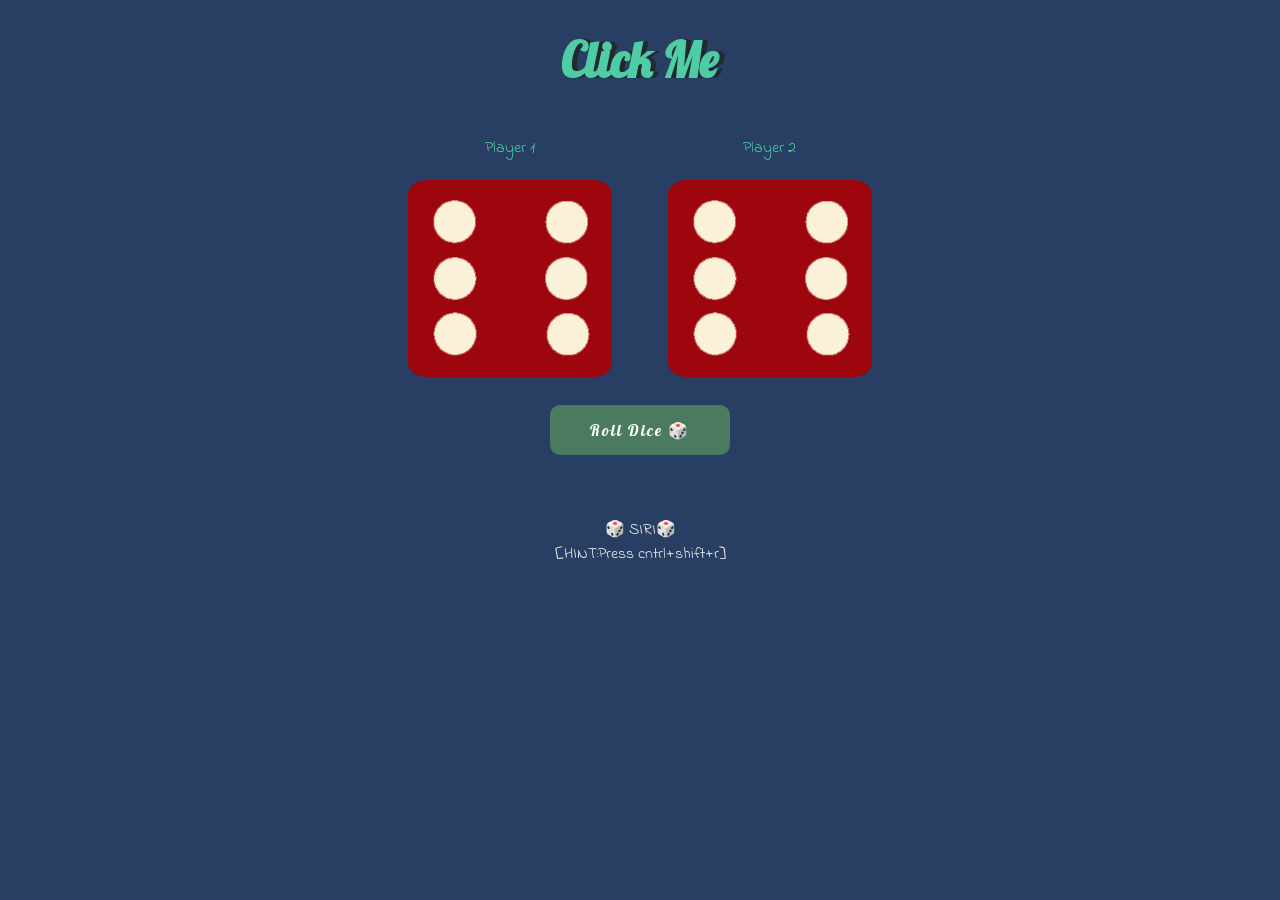
<file: index.html>
<!DOCTYPE html>
<html lang="en" dir="ltr">
  <head>
    <meta charset="utf-8">
    <title>Dicee</title>
    <link rel="stylesheet" href="style.css">
    <link href="https://fonts.googleapis.com/css?family=Indie+Flower|Lobster" rel="stylesheet">

  </head>
  <body>

    <div class="container">
      <h1>Click Me</h1>
       
       <div class="dice">
        <p>Player 1</p>
        <img class="img1" src="images/dice6.png">
      </div>

      <div class="dice">
        <p>Player 2</p>
        <img class="img2" src="images/dice6.png">
      </div>
       <button>Roll Dice 🎲</button> 
    </div>

    <script src="index.js" charset="utf-8"></script>

      </body>

      <footer> 🎲 SIRI🎲 
      </br>
        [HINT:Press cntrl+shift+r]
      </footer>
    </html>
</file>
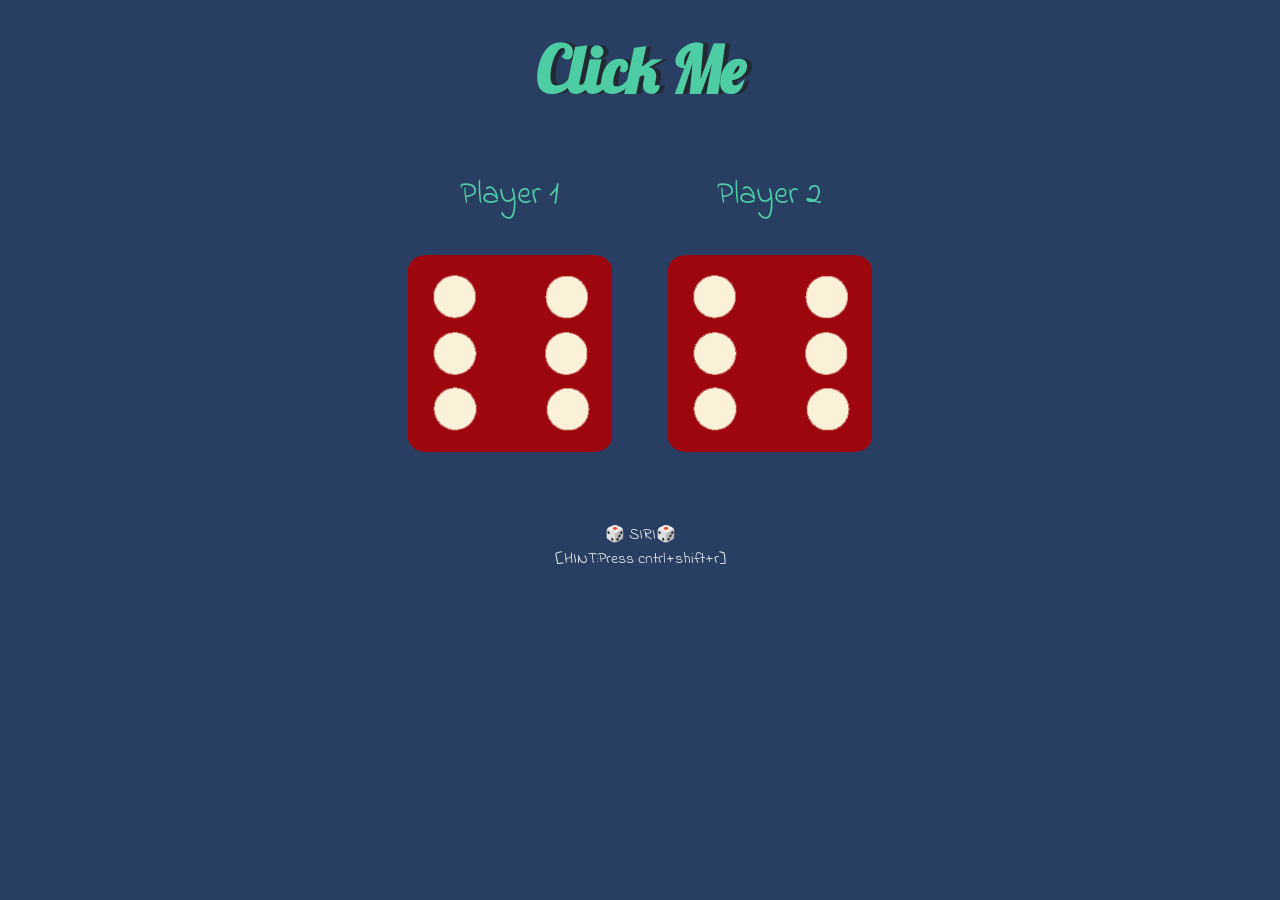
<file: dicee.html>
<!DOCTYPE html>
<html lang="en" dir="ltr">
  <head>
    <meta charset="utf-8">
    <title>Dicee</title>
    <link rel="stylesheet" href="styles.css">
    <link href="https://fonts.googleapis.com/css?family=Indie+Flower|Lobster" rel="stylesheet">

  </head>
  <body>

    <div class="container">
      <h1>Click Me</h1>
       <div class="dice">
        <p>Player 1</p>
        <img class="img1" src="images/dice6.png">
      </div>

      <div class="dice">
        <p>Player 2</p>
        <img class="img2" src="images/dice6.png">
      </div>

    </div>

    <script src="index.js" charset="utf-8"></script>

      </body>

      <footer> 🎲 SIRI🎲 
      </br>
        [HINT:Press cntrl+shift+r]
      </footer>
    </html>
</file>
<file: style.css>
.container {
  width: 70%;
  margin: auto;
  text-align: center;
}

.dice {
  text-align: center;
  display: inline-block;
}

body {
  background-color: #283f63;
}

h1 {
  margin: 30px;
  font-family: 'Lobster', cursive;
  text-shadow: 5px 0 #232931;
  font-size: 3rem;
  color: #4ECCA3;
}

p {
  font-size: 1rem;
  color: #4ECCA3;
  font-family: 'Indie Flower', cursive;
}

img {
  width: 80%;
}

footer {
  margin-top: 5%;
  color: #EEEEEE;
  text-align: center;
  font-family: 'Indie Flower', cursive;
}

button {
  display: block;
  margin: 20px auto;
  padding: 15px 40px;
  font-size: 1rem;
  font-family: 'Lobster', cursive;
  background-color: #4a7a60;
  color: white;
  border: none;
  border-radius: 10px;
  cursor: pointer;
  letter-spacing: 2px;
}

button:hover {
  background-color: #374666;
  transform: scale(1.05);
  transition: all 0.2s ease-in-out;
}
</file>
<file: styles.css>
.container {
  width: 70%;
  margin: auto;
  text-align: center;
}

.dice {
  text-align: center;
  display: inline-block;

}

body {
  background-color: #283f63;
}

h1 {
  margin: 30px;
  font-family: 'Lobster', cursive;
  text-shadow: 5px 0 #232931;
  font-size: 4rem;
  color: #4ECCA3;
}

p {
  font-size: 2rem;
  color: #4ECCA3;
  font-family: 'Indie Flower', cursive;
}

img {
  width: 80%;
}

footer {
  margin-top: 5%;
  color: #EEEEEE;
  text-align: center;
  font-family: 'Indie Flower', cursive;

}
</file>
